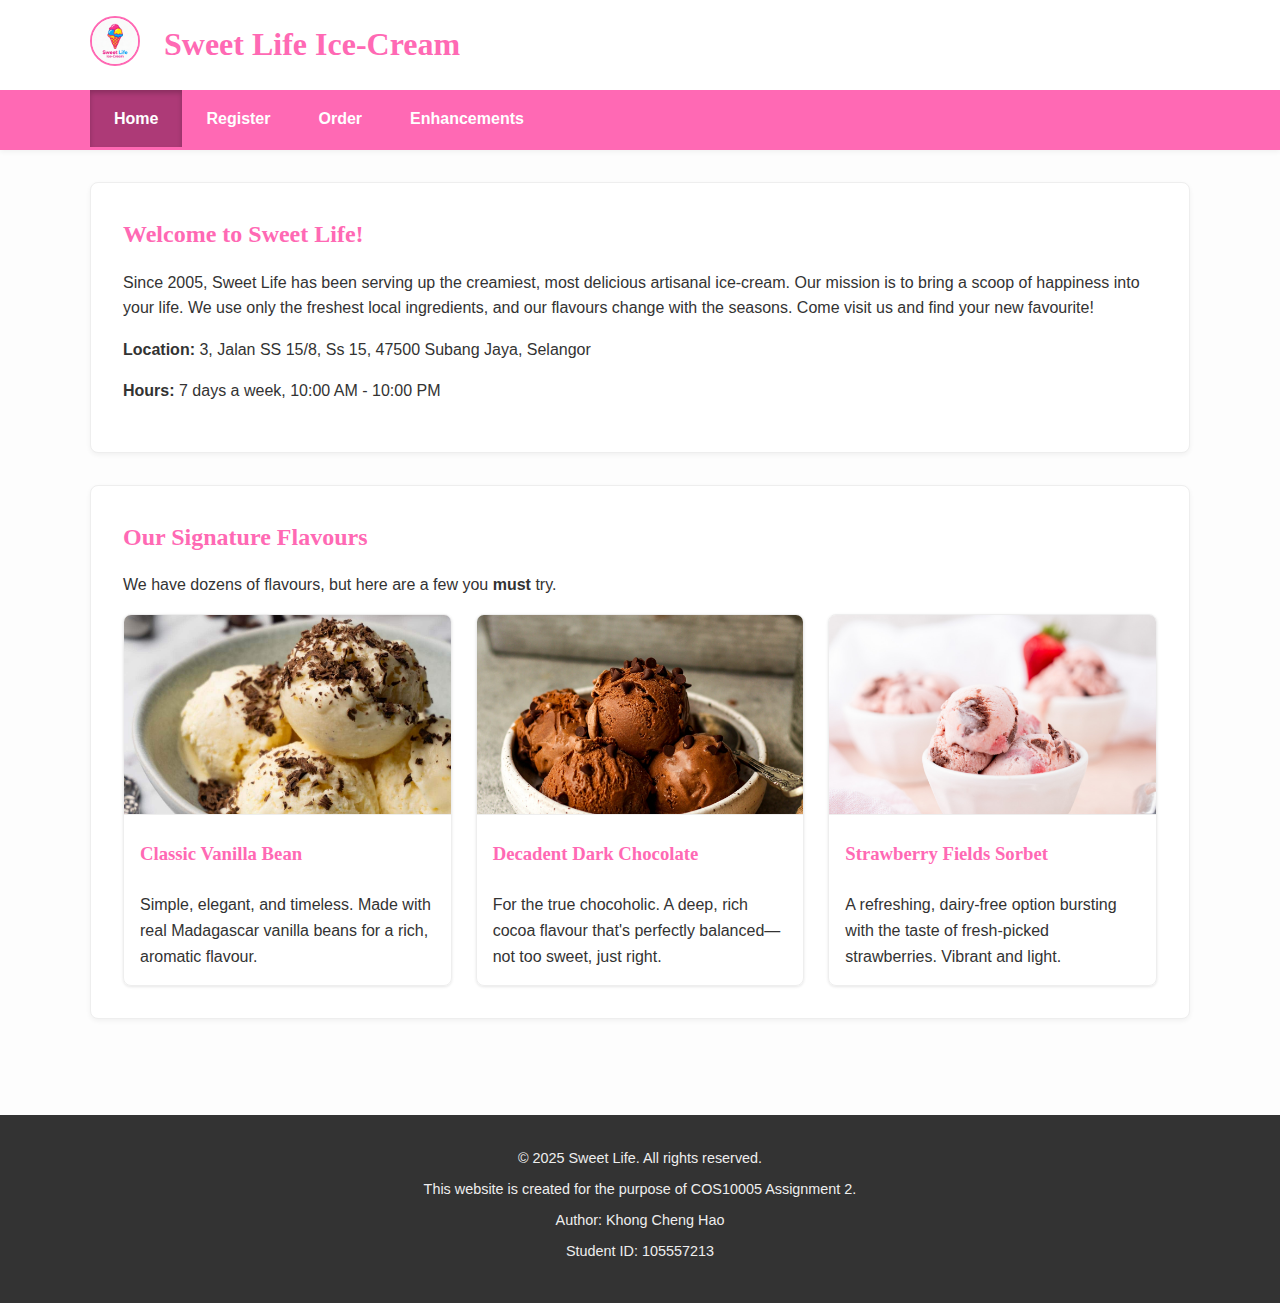
<file: Y2S1 Assignment 2/index.html>
<!DOCTYPE html>
<html lang="en">
<head>
    <!-- Basic document metadata and resources -->
    <meta charset="UTF-8">
    <meta name="viewport" content="width=device-width, initial-scale=1.0">
    <meta name="description" content="Welcome to Sweet Life, the best ice-cream in town.">
    <meta name="keywords" content="Sweet Life, ice-cream, dessert, shop, homepage">
    <title>Sweet Life - Home</title>
    <!-- Main stylesheet and JavaScript for all pages -->
    <link rel="stylesheet" href="css/style.css">
    <script src="js/script.js" defer></script>
</head>
<body id="home-page">
    <header>
        <!-- Site header with logo and global navigation -->
        <div class="container header-content">
            <a href="index.html" class="logo-link">
                <img src="images/logo.png" alt="Sweet Life Logo" class="logo">
            </a>
            <h1>Sweet Life Ice-Cream</h1>
        </div>
        <nav>
            <ul class="container">
                <li><a href="index.html">Home</a></li>
                <li><a href="registration.html">Register</a></li>
                <li><a href="order.html">Order</a></li>
                <li><a href="features.html">Enhancements</a></li>
            </ul>
        </nav>
    </header>

    <main class="container">
        <!-- Introduction and shop information -->
        <section class="card" id="welcome">
            <h2>Welcome to Sweet Life!</h2>
            <p>Since 2005, Sweet Life has been serving up the creamiest, most delicious artisanal ice-cream. Our mission is to bring a scoop of happiness into your life. We use only the freshest local ingredients, and our flavours change with the seasons. Come visit us and find your new favourite!</p>
            <p><strong>Location:</strong> 3, Jalan SS 15/8, Ss 15, 47500 Subang Jaya, Selangor </p>
            <p><strong>Hours:</strong> 7 days a week, 10:00 AM - 10:00 PM</p>
        </section>

        <!-- Highlight three popular ice-cream flavours with images -->
        <section class="card" id="menu-highlight">
            <h2>Our Signature Flavours</h2>
            <p>We have dozens of flavours, but here are a few you <strong>must</strong> try.</p>
            <div class="menu-grid">
                <article class="menu-item">
                    <img src="images/icecream1.jpg" alt="A scoop of vanilla bean ice-cream.">
                    <h3>Classic Vanilla Bean</h3>
                    <p>Simple, elegant, and timeless. Made with real Madagascar vanilla beans for a rich, aromatic flavour.</p>
                </article>
                <article class="menu-item">
                    <img src="images/icecream2.jpg" alt="A scoop of dark chocolate ice-cream.">
                    <h3>Decadent Dark Chocolate</h3>
                    <p>For the true chocoholic. A deep, rich cocoa flavour that's perfectly balanced—not too sweet, just right.</p>
                </article>
                <article class="menu-item">
                    <img src="images/icecream3.jpg" alt="A scoop of strawberry sorbet.">
                    <h3>Strawberry Fields Sorbet</h3>
                    <p>A refreshing, dairy-free option bursting with the taste of fresh-picked strawberries. Vibrant and light.</p>
                </article>
            </div>
        </section>
    </main>

    <footer>
        <div class="container">
            <p>&copy; 2025 Sweet Life. All rights reserved.</p>
            <p>This website is created for the purpose of COS10005 Assignment 2.</p>
            <p>Author: Khong Cheng Hao</p>
            <p>Student ID: 105557213</p>
        </div>
    </footer>
</body>
</html>
</file>
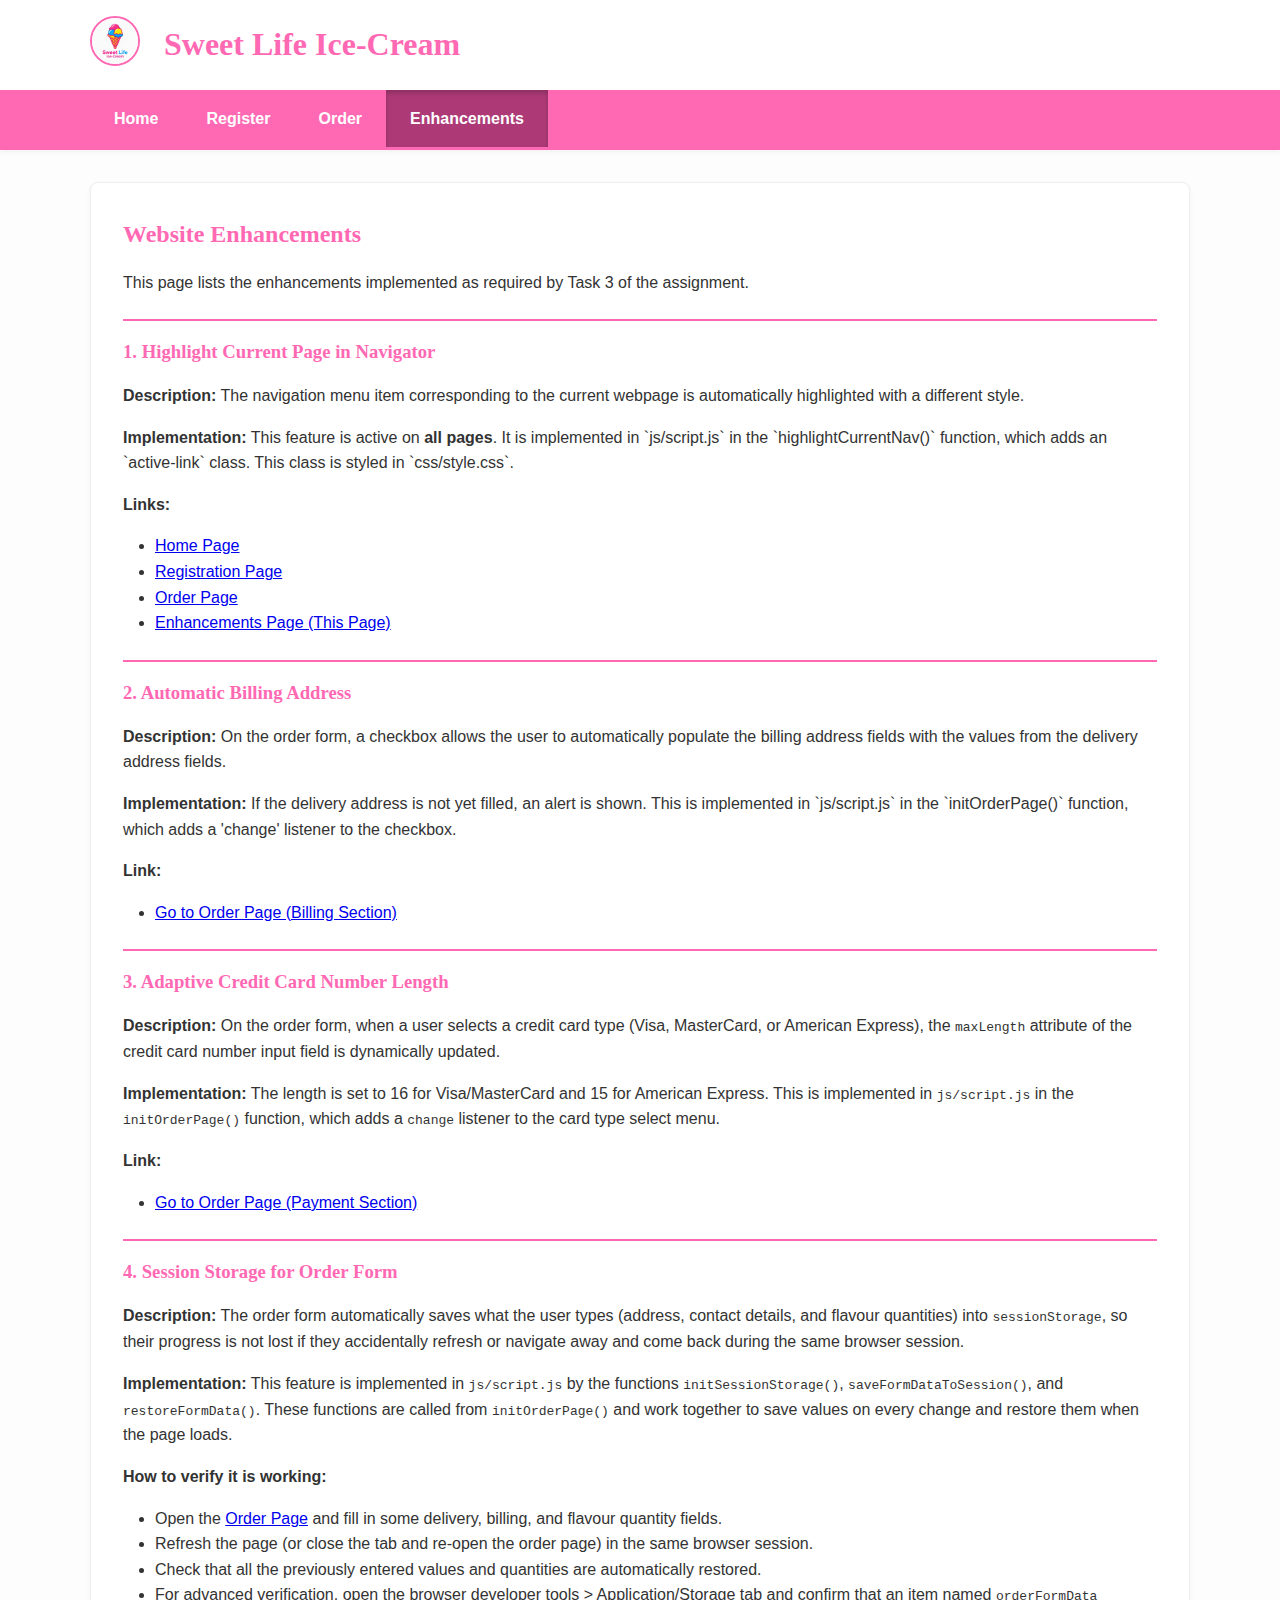
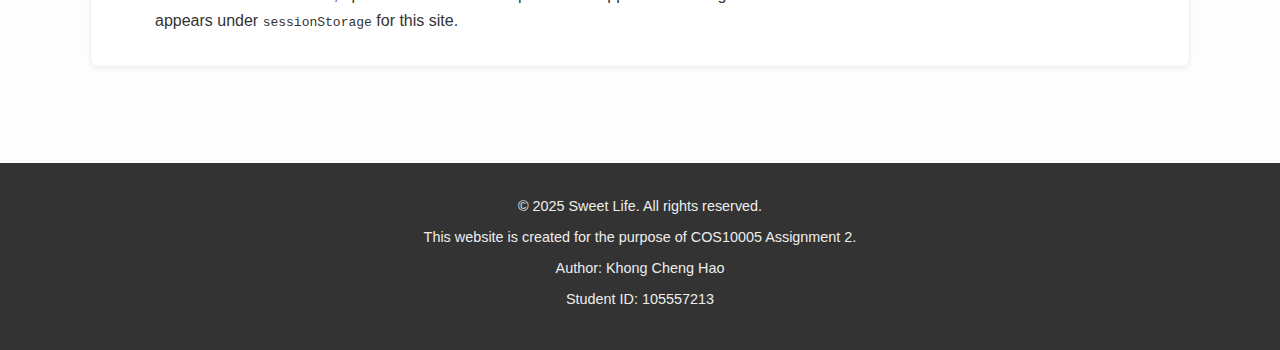
<file: Y2S1 Assignment 2/features.html>
<!DOCTYPE html>
<html lang="en">
<head>
    <!-- Basic document metadata and resources -->
    <meta charset="UTF-8">
    <meta name="viewport" content="width=device-width, initial-scale=1.0">
    <meta name="description" content="List of website enhancements for COS10005 Assignment 2.">
    <meta name="keywords" content="Sweet Life, features, enhancements, javascript">
    <title>Website Enhancements - Sweet Life</title>
    <!-- Shared stylesheet and JavaScript used across the site -->
    <link rel="stylesheet" href="css/style.css">
    <script src="js/script.js" defer></script>
</head>
<body id="features-page">
    <header>
        <!-- Site header with logo and main navigation -->
        <div class="container header-content">
            <a href="index.html" class="logo-link">
                <img src="images/logo.png" alt="Sweet Life Logo" class="logo">
            </a>
            <h1>Sweet Life Ice-Cream</h1>
        </div>
        <nav>
            <ul class="container">
                <li><a href="index.html">Home</a></li>
                <li><a href="registration.html">Register</a></li>
                <li><a href="order.html">Order</a></li>
                <li><a href="features.html">Enhancements</a></li>
            </ul>
        </nav>
    </header>

    <main class="container">
        <!-- Task 3: Website enhancements description -->
        <section class="card">
            <h2>Website Enhancements</h2>
            <p>This page lists the enhancements implemented as required by Task 3 of the assignment.</p>
            
            <!-- Enhancement 1: Highlighting the current page in the navigation bar -->
            <article class="feature-item">
                <h3>1. Highlight Current Page in Navigator</h3>
                <p><strong>Description:</strong> The navigation menu item corresponding to the current webpage is automatically highlighted with a different style.</p>
                <p><strong>Implementation:</strong> This feature is active on <strong>all pages</strong>. It is implemented in `js/script.js` in the `highlightCurrentNav()` function, which adds an `active-link` class. This class is styled in `css/style.css`.</p>
                <p><strong>Links:</strong></p>
                <ul>
                    <li><a href="index.html">Home Page</a></li>
                    <li><a href="registration.html">Registration Page</a></li>
                    <li><a href="order.html">Order Page</a></li>
                    <li><a href="features.html">Enhancements Page (This Page)</a></li>
                </ul>
            </article>

            <!-- Enhancement 2: Automatic billing address copying on the order page -->
            <article class="feature-item">
                <h3>2. Automatic Billing Address</h3>
                <p><strong>Description:</strong> On the order form, a checkbox allows the user to automatically populate the billing address fields with the values from the delivery address fields.</p>
                <p><strong>Implementation:</strong> If the delivery address is not yet filled, an alert is shown. This is implemented in `js/script.js` in the `initOrderPage()` function, which adds a 'change' listener to the checkbox.</p>
                <p><strong>Link:</strong></p>
                <ul>
                    <li><a href="order.html#billing-details">Go to Order Page (Billing Section)</a></li>
                </ul>
            </article>

            <!-- Enhancement 3: Adaptive credit card number length based on card type -->
            <article class="feature-item">
                <h3>3. Adaptive Credit Card Number Length</h3>
                <p><strong>Description:</strong> On the order form, when a user selects a credit card type (Visa, MasterCard, or American Express), the <code>maxLength</code> attribute of the credit card number input field is dynamically updated.</p>
                <p><strong>Implementation:</strong> The length is set to 16 for Visa/MasterCard and 15 for American Express. This is implemented in <code>js/script.js</code> in the <code>initOrderPage()</code> function, which adds a <code>change</code> listener to the card type select menu.</p>
                <p><strong>Link:</strong></p>
                <ul>
                    <li><a href="order.html#payment-details">Go to Order Page (Payment Section)</a></li>
                </ul>
            </article>

            <!-- Enhancement 4: Session storage for saving the order form -->
            <article class="feature-item">
                <h3>4. Session Storage for Order Form</h3>
                <p><strong>Description:</strong> The order form automatically saves what the user types (address, contact details, and flavour quantities) into <code>sessionStorage</code>, so their progress is not lost if they accidentally refresh or navigate away and come back during the same browser session.</p>
                <p><strong>Implementation:</strong> This feature is implemented in <code>js/script.js</code> by the functions <code>initSessionStorage()</code>, <code>saveFormDataToSession()</code>, and <code>restoreFormData()</code>. These functions are called from <code>initOrderPage()</code> and work together to save values on every change and restore them when the page loads.</p>
                <p><strong>How to verify it is working:</strong></p>
                <ul>
                    <li>Open the <a href="order.html">Order Page</a> and fill in some delivery, billing, and flavour quantity fields.</li>
                    <li>Refresh the page (or close the tab and re-open the order page) in the same browser session.</li>
                    <li>Check that all the previously entered values and quantities are automatically restored.</li>
                    <li>For advanced verification, open the browser developer tools &gt; Application/Storage tab and confirm that an item named <code>orderFormData</code> appears under <code>sessionStorage</code> for this site.</li>
                </ul>
            </article>
            
        </section>
    </main>

    <footer>
        <div class="container">
            <p>&copy; 2025 Sweet Life. All rights reserved.</p>
            <p>This website is created for the purpose of COS10005 Assignment 2.</p>
            <p>Author: Khong Cheng Hao</p>
            <p>Student ID: 105557213</p>
        </div>
    </footer>
</body>
</html>
</file>
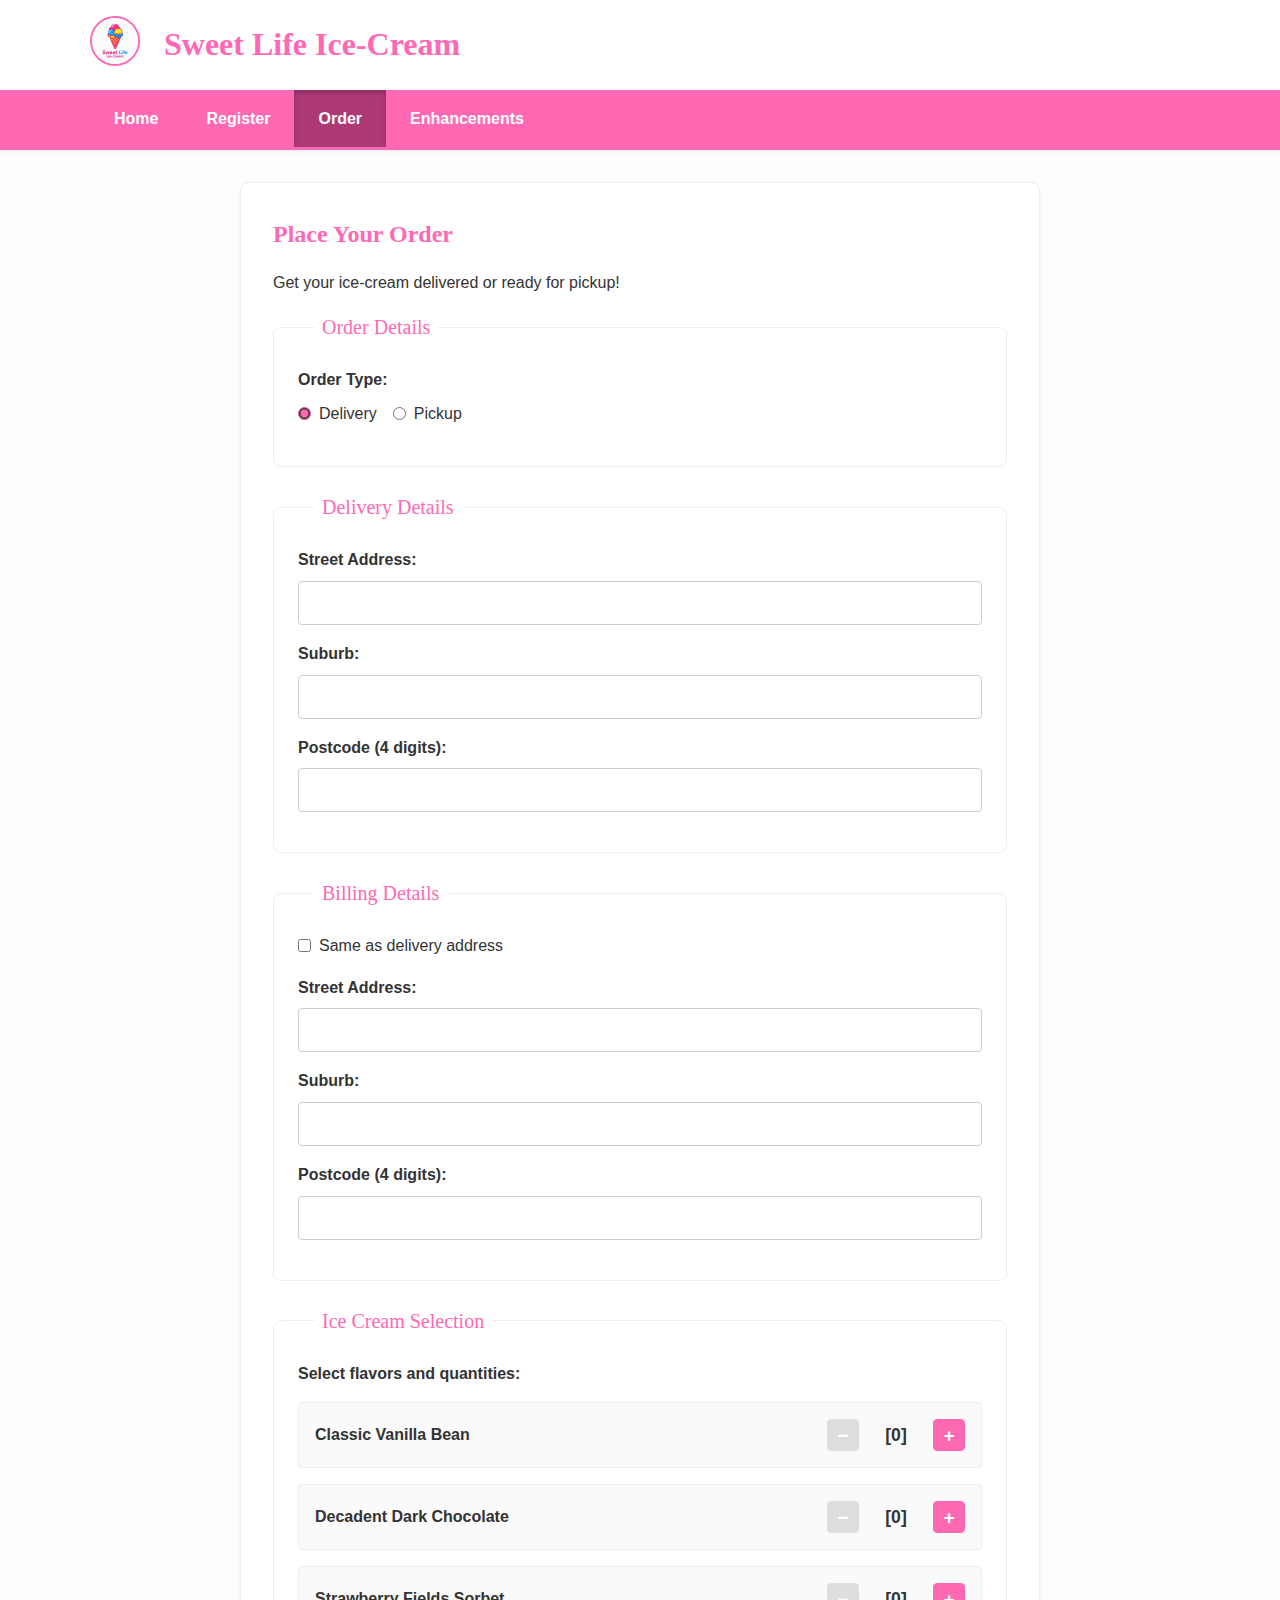
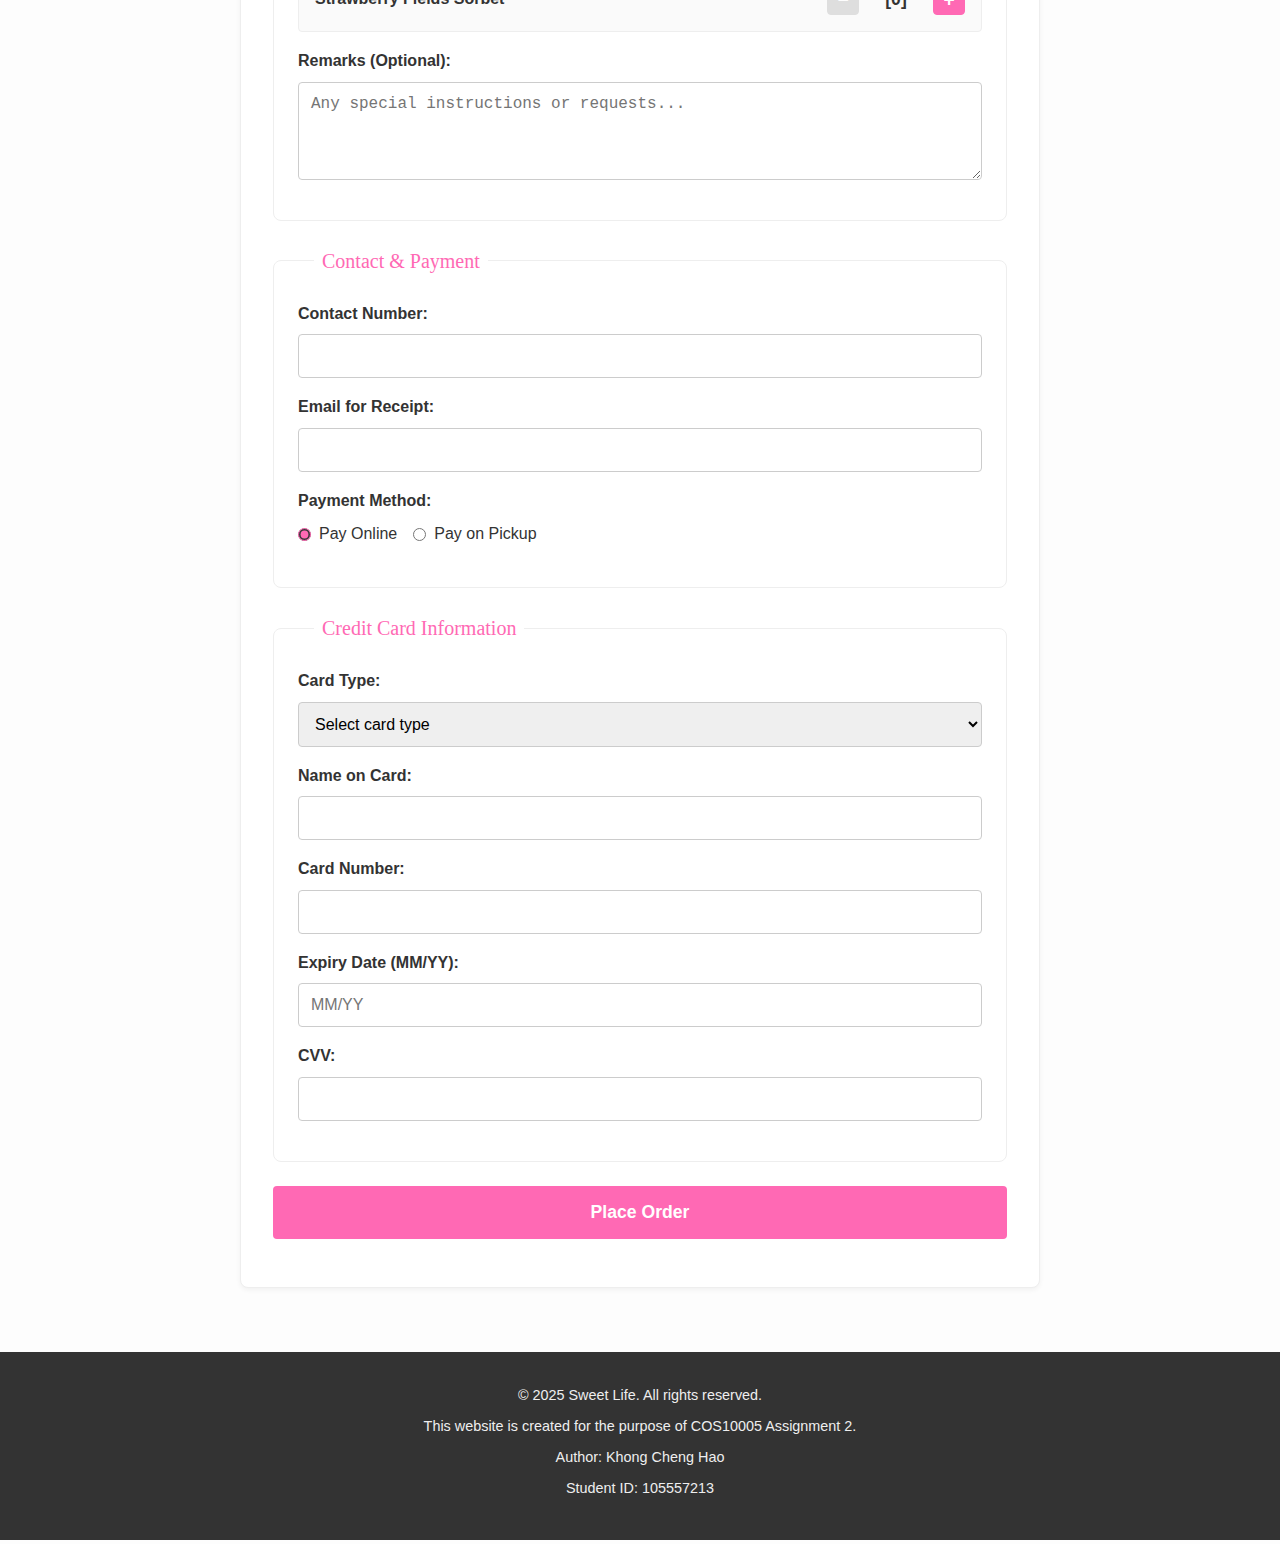
<file: Y2S1 Assignment 2/order.html>
<!DOCTYPE html>
<html lang="en">
<head>
    <!-- Basic document metadata and resources -->
    <meta charset="UTF-8">
    <meta name="viewport" content="width=device-width, initial-scale=1.0">
    <meta name="description" content="Order your favourite ice-cream from Sweet Life.">
    <meta name="keywords" content="Sweet Life, order, delivery, pickup, ice-cream">
    <title>Order Now - Sweet Life</title>
    <!-- Shared stylesheet and JavaScript for the site -->
    <link rel="stylesheet" href="css/style.css">
    <script src="js/script.js" defer></script>
</head>
<body id="order-page">
    <header>
        <!-- Site header with logo and navigation -->
        <div class="container header-content">
            <a href="index.html" class="logo-link">
                <img src="images/logo.png" alt="Sweet Life Logo" class="logo">
            </a>
            <h1>Sweet Life Ice-Cream</h1>
        </div>
        <nav>
            <ul class="container">
                <li><a href="index.html">Home</a></li>
                <li><a href="registration.html">Register</a></li>
                <li><a href="order.html">Order</a></li>
                <li><a href="features.html">Enhancements</a></li>
            </ul>
        </nav>
    </header>

    <main class="container">
        <!-- Order form for delivery or pickup -->
        <section class="card form-container">
            <h2>Place Your Order</h2>
            <p>Get your ice-cream delivered or ready for pickup!</p>
            
            <!-- Order form uses JavaScript validation and enhancements (see script.js) -->
            <form id="order-form" action="http://mercury.swin.edu.au/it000000/cos10005/regtest.php" method="POST" novalidate>
                
                <!-- Summary of all validation errors will appear here -->
                <div id="form-errors" class="error-summary" aria-live="polite"></div>

                <fieldset>
                    <!-- Choose between delivery or pickup -->
                    <legend>Order Details</legend>
                    <div class="form-group">
                        <label>Order Type:</label> <div class="radio-group">
                            <label><input type="radio" name="order-type" value="delivery" checked> Delivery</label>
                            <label><input type="radio" name="order-type" value="pickup"> Pickup</label>
                        </div>
                    </div>
                    </fieldset>

                <fieldset id="delivery-details">
                    <!-- Delivery address fields (shown only when Delivery is selected) -->
                    <legend>Delivery Details</legend> <div class="form-group">
                        <label for="delivery-street">Street Address:</label>
                        <input type="text" id="delivery-street" name="delivery-street">
                        <span class="error-message" id="delivery-street-error"></span>
                    </div>
                    <div class="form-group">
                        <label for="delivery-suburb">Suburb:</label>
                        <input type="text" id="delivery-suburb" name="delivery-suburb">
                        <span class="error-message" id="delivery-suburb-error"></span>
                    </div>
                    <div class="form-group">
                        <label for="delivery-postcode">Postcode (4 digits):</label>
                        <input type="text" id="delivery-postcode" name="delivery-postcode" maxlength="4" pattern="\d{4}">
                        <span class="error-message" id="delivery-postcode-error"></span>
                    </div>
                </fieldset>
                
                <fieldset id="billing-details">
                    <!-- Billing address; can be auto-filled from delivery -->
                    <legend>Billing Details</legend>
                    <div class="form-group checkbox-group">
                        <label><input type="checkbox" id="same-as-delivery"> Same as delivery address</label>
                    </div>
                    <div class="form-group">
                        <label for="billing-street">Street Address:</label>
                        <input type="text" id="billing-street" name="billing-street">
                        <span class="error-message" id="billing-street-error"></span>
                    </div>
                    <div class="form-group">
                        <label for="billing-suburb">Suburb:</label>
                        <input type="text" id="billing-suburb" name="billing-suburb">
                        <span class="error-message" id="billing-suburb-error"></span>
                    </div>
                    <div class="form-group">
                        <label for="billing-postcode">Postcode (4 digits):</label>
                        <input type="text" id="billing-postcode" name="billing-postcode" maxlength="4" pattern="\d{4}">
                        <span class="error-message" id="billing-postcode-error"></span>
                    </div>
                </fieldset>

                <fieldset>
                    <!-- Select ice-cream flavours and quantities using plus/minus buttons -->
                    <legend>Ice Cream Selection</legend>
                    <div class="form-group">
                        <label>Select flavors and quantities:</label>
                        <div class="flavor-list">
                            <div class="flavor-item">
                                <span class="flavor-name">Classic Vanilla Bean</span>
                                <div class="quantity-controls">
                                    <button type="button" class="qty-btn qty-down" data-flavor="vanilla" aria-label="Decrease quantity">−</button>
                                    <span class="qty-display" id="qty-vanilla" data-flavor="vanilla">[0]</span>
                                    <button type="button" class="qty-btn qty-up" data-flavor="vanilla" aria-label="Increase quantity">+</button>
                                </div>
                                <input type="hidden" name="flavor-vanilla" id="flavor-vanilla" value="0">
                            </div>
                            <div class="flavor-item">
                                <span class="flavor-name">Decadent Dark Chocolate</span>
                                <div class="quantity-controls">
                                    <button type="button" class="qty-btn qty-down" data-flavor="chocolate" aria-label="Decrease quantity">−</button>
                                    <span class="qty-display" id="qty-chocolate" data-flavor="chocolate">[0]</span>
                                    <button type="button" class="qty-btn qty-up" data-flavor="chocolate" aria-label="Increase quantity">+</button>
                                </div>
                                <input type="hidden" name="flavor-chocolate" id="flavor-chocolate" value="0">
                            </div>
                            <div class="flavor-item">
                                <span class="flavor-name">Strawberry Fields Sorbet</span>
                                <div class="quantity-controls">
                                    <button type="button" class="qty-btn qty-down" data-flavor="strawberry" aria-label="Decrease quantity">−</button>
                                    <span class="qty-display" id="qty-strawberry" data-flavor="strawberry">[0]</span>
                                    <button type="button" class="qty-btn qty-up" data-flavor="strawberry" aria-label="Increase quantity">+</button>
                                </div>
                                <input type="hidden" name="flavor-strawberry" id="flavor-strawberry" value="0">
                            </div>
                        </div>
                        <span class="error-message" id="flavor-error"></span>
                    </div>
                    <div class="form-group">
                        <label for="remarks">Remarks (Optional):</label>
                        <textarea id="remarks" name="remarks" rows="4" placeholder="Any special instructions or requests..."></textarea>
                        <span class="error-message" id="remarks-error"></span>
                    </div>
                </fieldset>

                <fieldset>
                    <!-- Customer contact information and choice of payment method -->
                    <legend>Contact & Payment</legend>
                    <div class="form-group">
                        <label for="contact-number">Contact Number:</label>
                        <input type="tel" id="contact-number" name="contact-number">
                        <span class="error-message" id="contact-number-error"></span>
                    </div>
                    <div class="form-group">
                        <label for="email">Email for Receipt:</label>
                        <input type="email" id="email" name="email">
                        <span class="error-message" id="email-error"></span>
                    </div>
                    <div class="form-group">
                        <label>Payment Method:</label> <div class="radio-group">
                            <label><input type="radio" name="pay-method" value="online" checked> Pay Online</label>
                            <label><input type="radio" name="pay-method" value="pickup"> Pay on Pickup</label>
                        </div>
                    </div>
                </fieldset>

                <fieldset id="payment-details">
                    <!-- Online payment details; hidden when Pay on Pickup is chosen -->
                    <legend>Credit Card Information</legend> <div class="form-group">
                        <label for="card-type">Card Type:</label>
                        <select id="card-type" name="card-type">
                            <option value="">Select card type</option>
                            <option value="visa">Visa</option>
                            <option value="mastercard">MasterCard</option>
                            <option value="amex">American Express</option>
                        </select>
                        <span class="error-message" id="card-type-error"></span>
                    </div>
                    <div class="form-group">
                        <label for="card-name">Name on Card:</label>
                        <input type="text" id="card-name" name="card-name" pattern="[A-Za-z ]+" title="Name on card should contain letters and spaces only.">
                        <span class="error-message" id="card-name-error"></span>
                    </div>
                    <div class="form-group">
                        <label for="card-number">Card Number:</label>
                        <input type="text" id="card-number" name="card-number">
                        <span class="error-message" id="card-number-error"></span>
                    </div>
                    <div class="form-group">
                        <label for="card-expiry">Expiry Date (MM/YY):</label>
                        <input type="text" id="card-expiry" name="card-expiry" placeholder="MM/YY">
                        <span class="error-message" id="card-expiry-error"></span>
                    </div>
                     <div class="form-group">
                        <label for="card-cvv">CVV:</label>
                        <input type="text" id="card-cvv" name="card-cvv" maxlength="4">
                        <span class="error-message" id="card-cvv-error"></span>
                    </div>
                </fieldset>

                <div class="form-group">
                    <button type="submit" id="submit-btn">Place Order</button>
                </div>
            </form>
        </section>
    </main>

    <footer>
        <div class="container">
            <p>&copy; 2025 Sweet Life. All rights reserved.</p>
            <p>This website is created for the purpose of COS10005 Assignment 2.</p>
            <p>Author: Khong Cheng Hao</p>
            <p>Student ID: 105557213</p>
        </div>
    </footer>
</body>
</html>
</file>
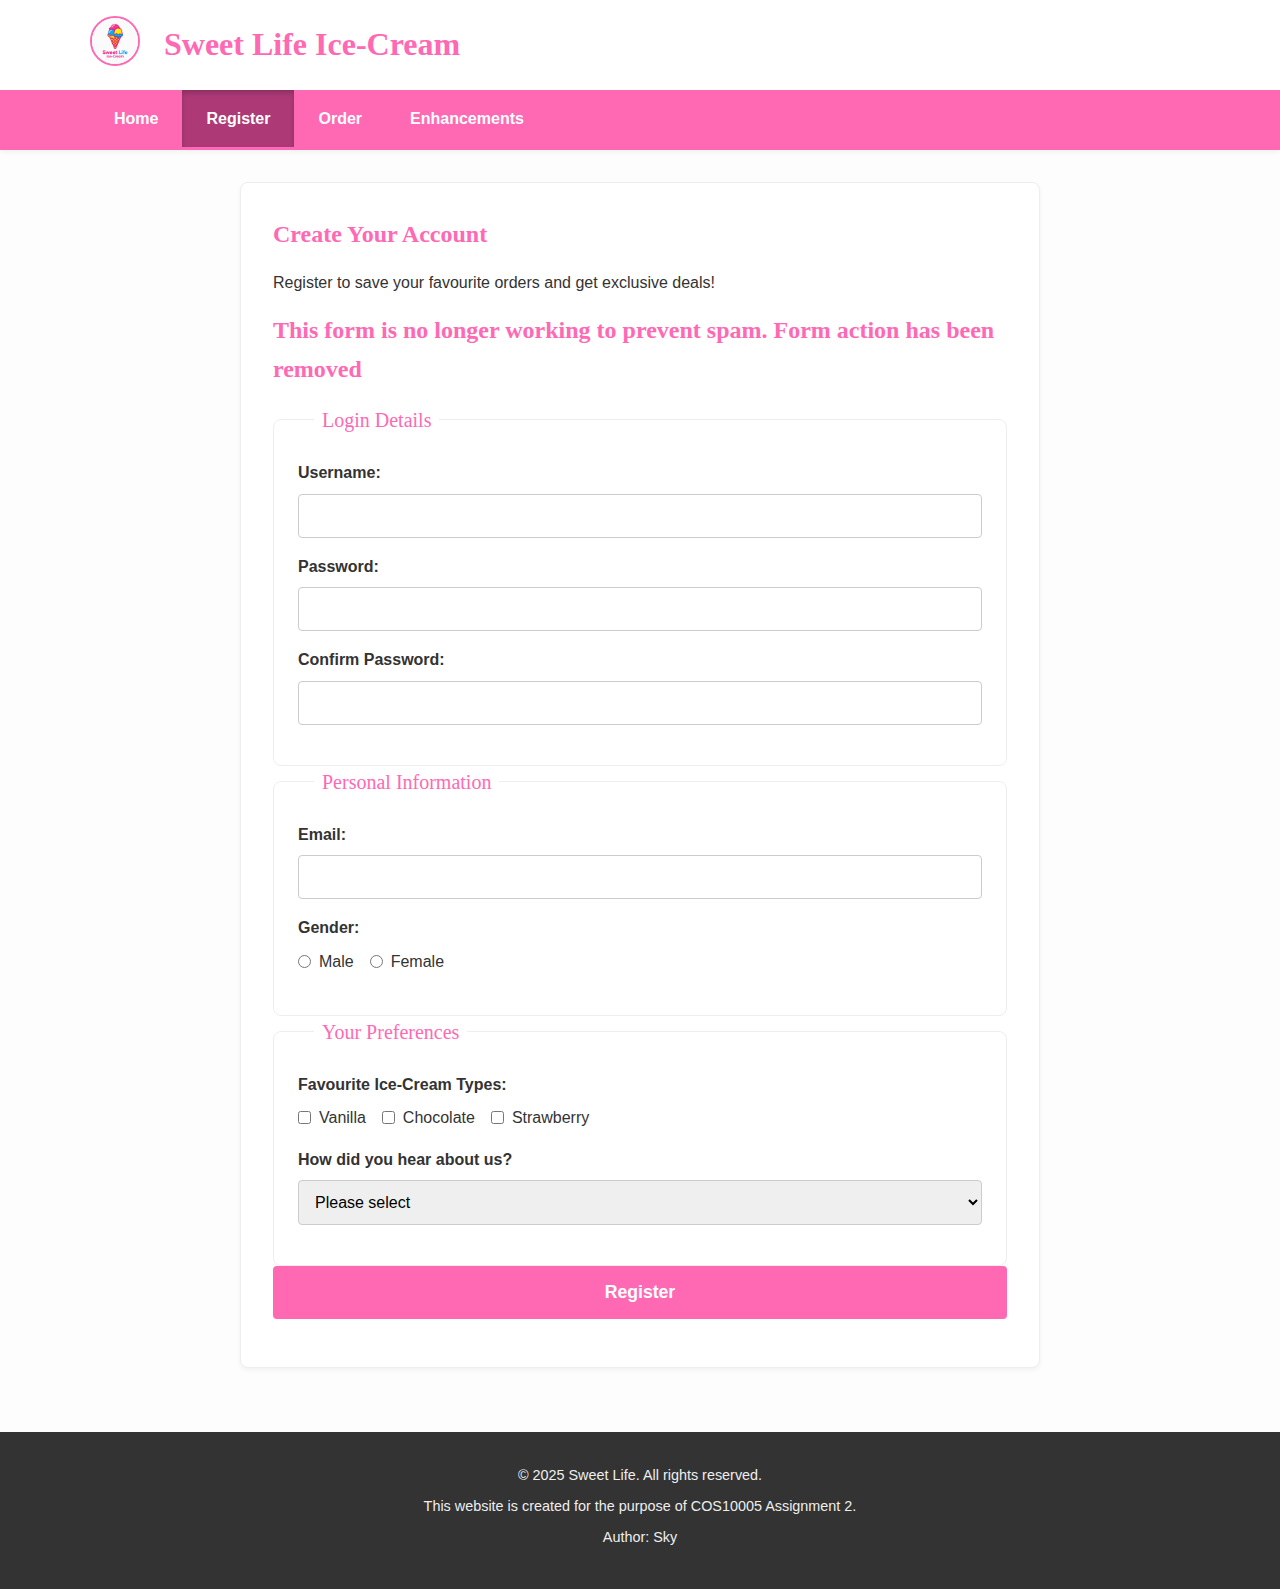
<file: Y2S1 Assignment 2/registration.html>
<!DOCTYPE html>
<html lang="en">
<head>
    <!-- Basic document metadata and resources -->
    <meta charset="UTF-8">
    <meta name="viewport" content="width=device-width, initial-scale=1.0">
    <meta name="description" content="Register for an account at Sweet Life.">
    <meta name="keywords" content="Sweet Life, register, account, ice-cream">
    <title>Register - Sweet Life</title>
    <!-- Shared stylesheet and JavaScript -->
    <link rel="stylesheet" href="css/style.css">
    <script src="js/script.js" defer></script>
</head>
<body id="register-page">
    <header>
        <!-- Site header with logo and navigation -->
        <div class="container header-content">
            <a href="index.html" class="logo-link">
                <img src="images/logo.png" alt="Sweet Life Logo" class="logo">
            </a>
            <h1>Sweet Life Ice-Cream</h1>
        </div>
        <nav>
            <ul class="container">
                <li><a href="index.html">Home</a></li>
                <li><a href="registration.html">Register</a></li>
                <li><a href="order.html">Order</a></li>
                <li><a href="features.html">Enhancements</a></li>
            </ul>
        </nav>
    </header>

    <main class="container">
        <!-- Registration form for creating an account -->
        <section class="card form-container">
            <h2>Create Your Account</h2>
            <p>Register to save your favourite orders and get exclusive deals!</p>
            
            <!-- Registration form is validated by JavaScript in script.js -->
            <h2>This form is no longer working to prevent spam. Form action has been removed</h2>
                
                <!-- Summary area where JavaScript lists all validation errors -->
                <div id="form-errors" class="error-summary" aria-live="polite"></div>

                <fieldset>
                    <!-- Login details: username and password fields -->
                    <legend>Login Details</legend>
                    <div class="form-group">
                        <label for="username">Username:</label>
                        <input type="text" id="username" name="username"> <span class="error-message" id="username-error"></span>
                    </div>
                    <div class="form-group">
                        <label for="password">Password:</label>
                        <input type="password" id="password" name="password"
                               pattern="(?=.*[a-z])(?=.*[A-Z])(?=.*\d)(?=.*[^A-Za-z0-9]).{9,}"
                               title="At least 9 characters with uppercase, lowercase, number, and symbol.">
                        <span class="error-message" id="password-error"></span>
                    </div>
                    <div class="form-group">
                        <label for="confirm-password">Confirm Password:</label>
                        <input type="password" id="confirm-password" name="confirm-password">
                        <span class="error-message" id="confirm-password-error"></span>
                    </div>
                </fieldset>

                <fieldset>
                    <!-- Personal information: email and gender -->
                    <legend>Personal Information</legend>
                    <div class="form-group">
                        <label for="email">Email:</label>
                        <input type="email" id="email" name="email">
                        <span class="error-message" id="email-error"></span>
                    </div>
                    <div class="form-group">
                        <label>Gender:</label> <div class="radio-group">
                            <label><input type="radio" name="gender" value="male"> Male</label>
                            <label><input type="radio" name="gender" value="female"> Female</label>
                        </div>
                        <span class="error-message" id="gender-error"></span>
                    </div>
                </fieldset>
                
                <fieldset>
                    <!-- User preferences about ice-cream and referral source -->
                    <legend>Your Preferences</legend>
                    <div class="form-group">
                        <label>Favourite Ice-Cream Types:</label> <div class="checkbox-group">
                            <label><input type="checkbox" name="favs[]" value="vanilla"> Vanilla</label>
                            <label><input type="checkbox" name="favs[]" value="chocolate"> Chocolate</label>
                            <label><input type="checkbox" name="favs[]" value="strawberry"> Strawberry</label>
                        </div>
                    </div>
                    <div class="form-group">
                        <label for="referral">How did you hear about us?</label>
                        <select id="referral" name="referral"> <option value="">Please select</option>
                            <option value="friend">Friend</option>
                            <option value="search">Search Engine</option>
                            <option value="social">Social Media</option>
                            <option value="walk-in">Walked In</option>
                            <option value="none">None of the above</option>
                        </select>
                    </div>
                </fieldset>

                <div class="form-group">
                    <button type="submit" id="submit-btn">Register</button> </div>
            </form>
        </section>
    </main>

    <footer>
        <div class="container">
            <p>&copy; 2025 Sweet Life. All rights reserved.</p>
            <p>This website is created for the purpose of COS10005 Assignment 2.</p>
            <p>Author: Sky</p>
        </div>
    </footer>
</body>

</html>
</file>
<file: Y2S1 Assignment 2/css/style.css>
/*
  File: style.css
  Author: Khong Cheng Hao
  Student ID: 105557213
  Date: 25/10/2025
  Description: Main stylesheet for Sweet Life website (COS10005 Assignment 2).
               Covers general styling, layout, forms, and responsive design.
*/

/* --- 1. Variables and Global Reset --- */
/* [Rubric: Professional, beautiful and creative webpage style (6 pts)] */
:root {
    --primary-color: #ff69b4;
    --secondary-color: #fffacd;
    --text-color: #333;
    --bg-color: #fdfdfd;
    --border-color: #eee;
    --card-bg: #fff;
    --header-bg: #fff;
    --footer-bg: #333;
    --footer-text: #eee;
    --error-color: #d93025;
    --font-main: Arial, sans-serif;
    --font-headings: 'Georgia', serif;
}

/* Basic Reset */
* {
    margin: 0;
    padding: 0;
    box-sizing: border-box;
}

body {
    font-family: var(--font-main);
    color: var(--text-color);
    background-color: var(--bg-color);
    line-height: 1.6;
}

.container {
    width: 90%;
    max-width: 1100px;
    margin: 0 auto;
}

h1, h2, h3, h4, h5, h6 {
    font-family: var(--font-headings);
    color: var(--primary-color);
    margin-bottom: 1rem;
}

p {
    margin-bottom: 1rem;
}

img {
    max-width: 100%;
    height: auto;
}

/* --- 2. Layout & Common Elements --- */
/* [Rubric: Appropriate and fluid page layout (2 pts)] */
/* [Rubric: HTML5 structural elements must be used] */
header {
    background-color: var(--header-bg);
    border-bottom: 3px solid var(--primary-color);
    padding: 1rem 0 0;
    box-shadow: 0 2px 5px rgba(0,0,0,0.05);
}

.header-content {
    display: flex;
    align-items: center;
    gap: 1.5rem;
    margin-bottom: 1rem;
}

.logo {
    width: 50px;
    height: 50px;
    border-radius: 50%;
    object-fit: cover;
    border: 2px solid var(--primary-color);
}

header h1 {
    margin: 0;
}

nav {
    background-color: var(--primary-color);
}

nav ul {
    list-style: none;
    display: flex;
    justify-content: flex-start;
}

nav ul li {
    position: relative;
}

nav ul li a {
    display: block;
    padding: 1rem 1.5rem;
    text-decoration: none;
    color: white;
    font-weight: bold;
    transition: background-color 0.3s ease;
}

nav ul li a:hover {
    background-color: #d84a96; /* Darker pink */
}

/* [Enhancement 3.1: Highlighted Menu Item (5 pts)] */
nav ul li a.active-link {
    background-color: #ad3a77; /* Even darker pink */
    box-shadow: inset 0 3px 5px rgba(0,0,0,0.2);
}

main {
    padding: 2rem 0;
    min-height: 70vh;
}

.card {
    background-color: var(--card-bg);
    border: 1px solid var(--border-color);
    border-radius: 8px;
    padding: 2rem;
    margin-bottom: 2rem;
    box-shadow: 0 2px 5px rgba(0,0,0,0.05);
}

footer {
    background-color: var(--footer-bg);
    color: var(--footer-text);
    padding: 2rem 0;
    margin-top: 2rem;
    text-align: center;
    font-size: 0.9em;
}

footer p {
    margin-bottom: 0.5rem;
}

/* --- 3. Page-Specific: index.html --- */
.menu-grid {
    display: grid;
    grid-template-columns: repeat(auto-fit, minmax(280px, 1fr));
    gap: 1.5rem;
}

.menu-item {
    border: 1px solid var(--border-color);
    border-radius: 8px;
    overflow: hidden;
    box-shadow: 0 1px 3px rgba(0,0,0,0.1);
}

.menu-item img {
    width: 100%;
    height: 200px;
    object-fit: cover;
    border-bottom: 1px solid var(--border-color);
}

.menu-item h3 {
    padding: 1rem 1rem 0.5rem;
}

.menu-item p {
    padding: 0 1rem 1rem;
    margin: 0;
}

/* --- 4. Page-Specific: features.html --- */
.feature-item {
    border-top: 2px solid var(--primary-color);
    padding-top: 1rem;
    margin-top: 1.5rem;
}

.feature-item ul {
    margin-left: 2rem;
    margin-top: 0.5rem;
}

/* --- 5. Forms (register.html, order.html) --- */
/* [Rubric: Consistent styles for all web pages (1 pt)] */
.form-container {
    max-width: 800px;
    margin: 0 auto;
}

form {
    display: flex;
    flex-direction: column;
    gap: 1.5rem;
}

fieldset {
    border: 1px solid var(--border-color);
    border-radius: 8px;
    padding: 1.5rem;
}

legend {
    font-family: var(--font-headings);
    font-size: 1.25rem;
    color: var(--primary-color);
    padding: 0 0.5rem;
    margin-left: 1rem;
}

.form-group {
    display: flex;
    flex-direction: column;
    gap: 0.5rem;
    margin-bottom: 1rem;
}

.form-group label {
    font-weight: bold;
}

/* Textbox, Password, Select, etc. */
input[type="text"],
input[type="password"],
input[type="email"],
input[type="tel"],
input[type="month"],
select,
textarea {
    width: 100%;
    padding: 0.75rem;
    border: 1px solid #ccc;
    border-radius: 4px;
    font-size: 1rem;
}

input:focus,
select:focus,
textarea:focus {
    outline: none;
    border-color: var(--primary-color);
    box-shadow: 0 0 5px rgba(255, 105, 180, 0.5);
}

/* Radio & Checkbox Groups */
.radio-group,
.checkbox-group {
    display: flex;
    flex-wrap: wrap;
    gap: 1rem;
}

.radio-group label,
.checkbox-group label {
    font-weight: normal;
    display: flex;
    align-items: center;
    gap: 0.5rem;
    cursor: pointer;
}

input[type="radio"],
input[type="checkbox"] {
    accent-color: var(--primary-color);
}

/* Submit Button */
button[type="submit"] {
    background-color: var(--primary-color);
    color: white;
    border: none;
    padding: 1rem;
    font-size: 1.1rem;
    font-weight: bold;
    border-radius: 4px;
    cursor: pointer;
    transition: background-color 0.3s ease;
    width: 100%;
}

button[type="submit"]:hover {
    background-color: #d84a96;
}

/* --- 6. JavaScript Validation Styling --- */
/* [Rubric: All error messages displayed in an alert or as inline messages (4 pts)] */
.error-message {
    color: var(--error-color);
    font-size: 0.9em;
    font-weight: bold;
    display: none; /* JS will change this to 'block' */
}

.error-summary {
    display: none; /* JS will change this to 'block' */
    background-color: #fbeae9;
    color: var(--error-color);
    border: 1px solid var(--error-color);
    border-radius: 4px;
    padding: 1rem;
}

.error-summary h3 {
    color: var(--error-color);
    margin: 0 0 0.5rem;
}

.error-summary ul {
    margin-left: 1.5rem;
}

/* Input error state */
input.error,
select.error {
    border-color: var(--error-color);
    background-color: #fbeae9;
}

/* Flavor selection with quantity controls */
.flavor-list {
    display: flex;
    flex-direction: column;
    gap: 1rem;
    margin-top: 0.5rem;
}

.flavor-item {
    display: flex;
    align-items: center;
    justify-content: space-between;
    padding: 1rem;
    border: 1px solid var(--border-color);
    border-radius: 4px;
    background-color: #fafafa;
}

.flavor-name {
    font-weight: bold;
    flex: 1;
}

.quantity-controls {
    display: flex;
    align-items: center;
    gap: 0.75rem;
}

.qty-btn {
    width: 32px;
    height: 32px;
    border: 1px solid var(--primary-color);
    background-color: var(--primary-color);
    color: white;
    font-size: 1.2rem;
    font-weight: bold;
    border-radius: 4px;
    cursor: pointer;
    transition: background-color 0.3s ease;
    display: flex;
    align-items: center;
    justify-content: center;
    line-height: 1;
}

.qty-btn:hover {
    background-color: #d84a96;
}

.qty-btn:disabled {
    background-color: #ccc;
    border-color: #ccc;
    cursor: not-allowed;
    opacity: 0.6;
}

.qty-display {
    min-width: 50px;
    text-align: center;
    font-weight: bold;
    font-size: 1.1rem;
}


/* --- 7. Responsive Design --- */
/* [Rubric: Appropriate and fluid page layout (2 pts)] */
@media (max-width: 768px) {
    .header-content {
        flex-direction: column;
        text-align: center;
        gap: 0.5rem;
    }

    nav ul {
        flex-direction: column;
        align-items: center;
    }
    
    nav ul li a {
        width: 100vw;
        text-align: center;
        border-bottom: 1px solid #d84a96;
    }
}

@media (max-width: 480px) {
    .container {
        width: 95%;
    }
    
    .card,
    fieldset {
        padding: 1rem;
    }

    h1 {
        font-size: 1.8rem;
    }

    h2 {
        font-size: 1.5rem;
    }

    .flavor-item {
        flex-direction: column;
        align-items: flex-start;
        gap: 0.75rem;
    }

    .quantity-controls {
        width: 100%;
        justify-content: flex-end;
    }
}
</file>
